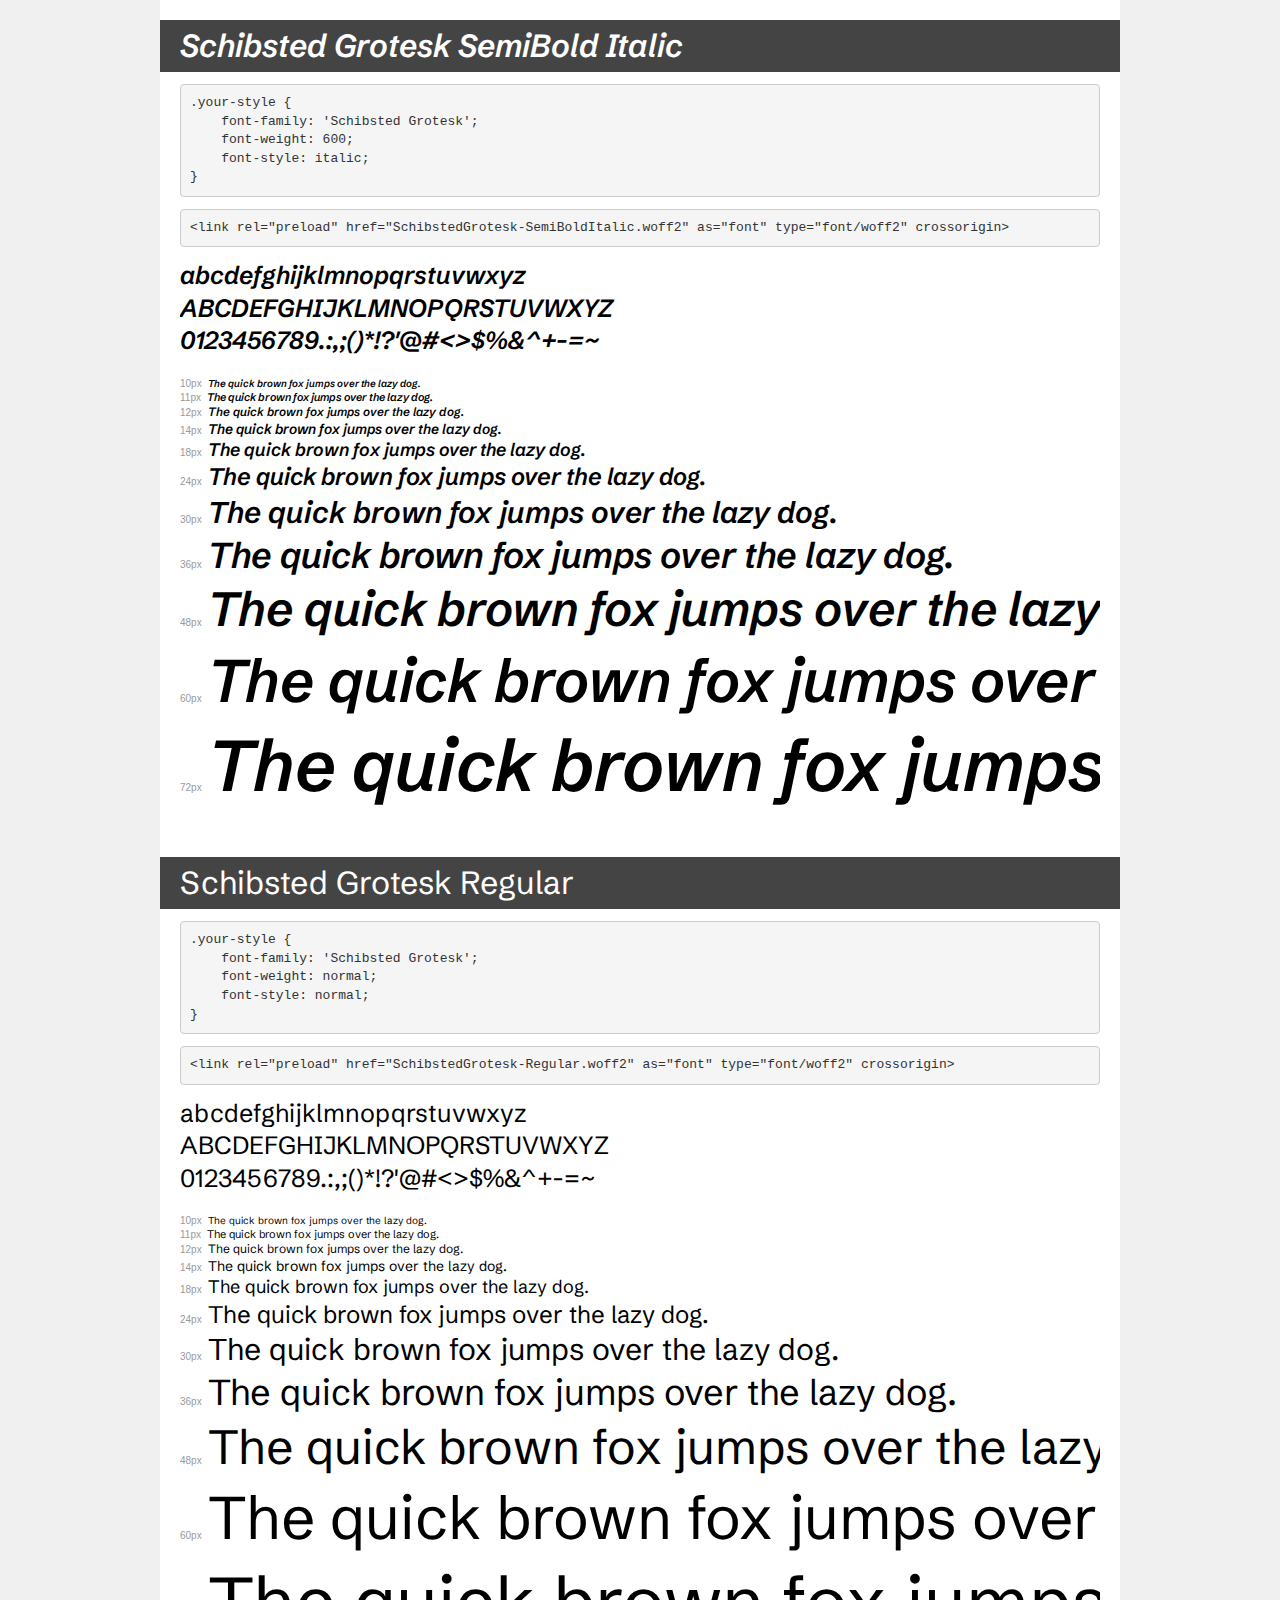
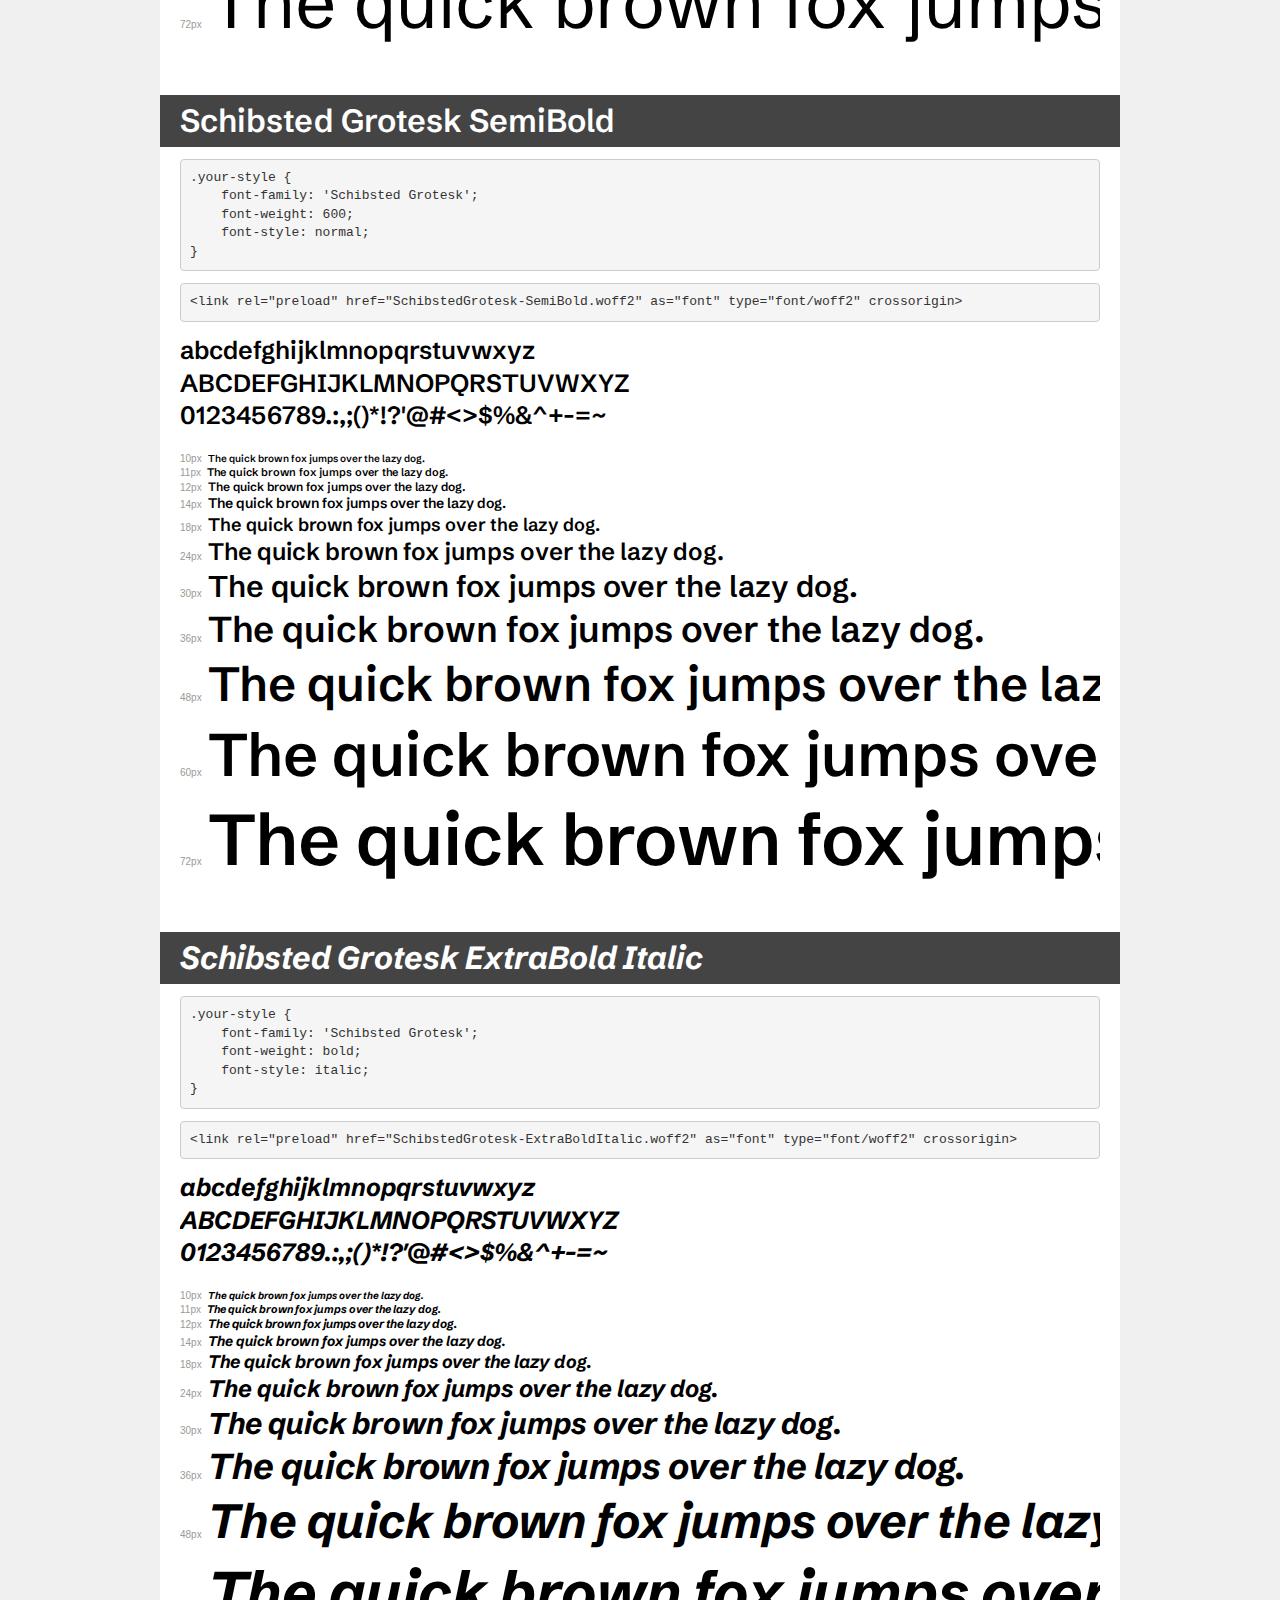
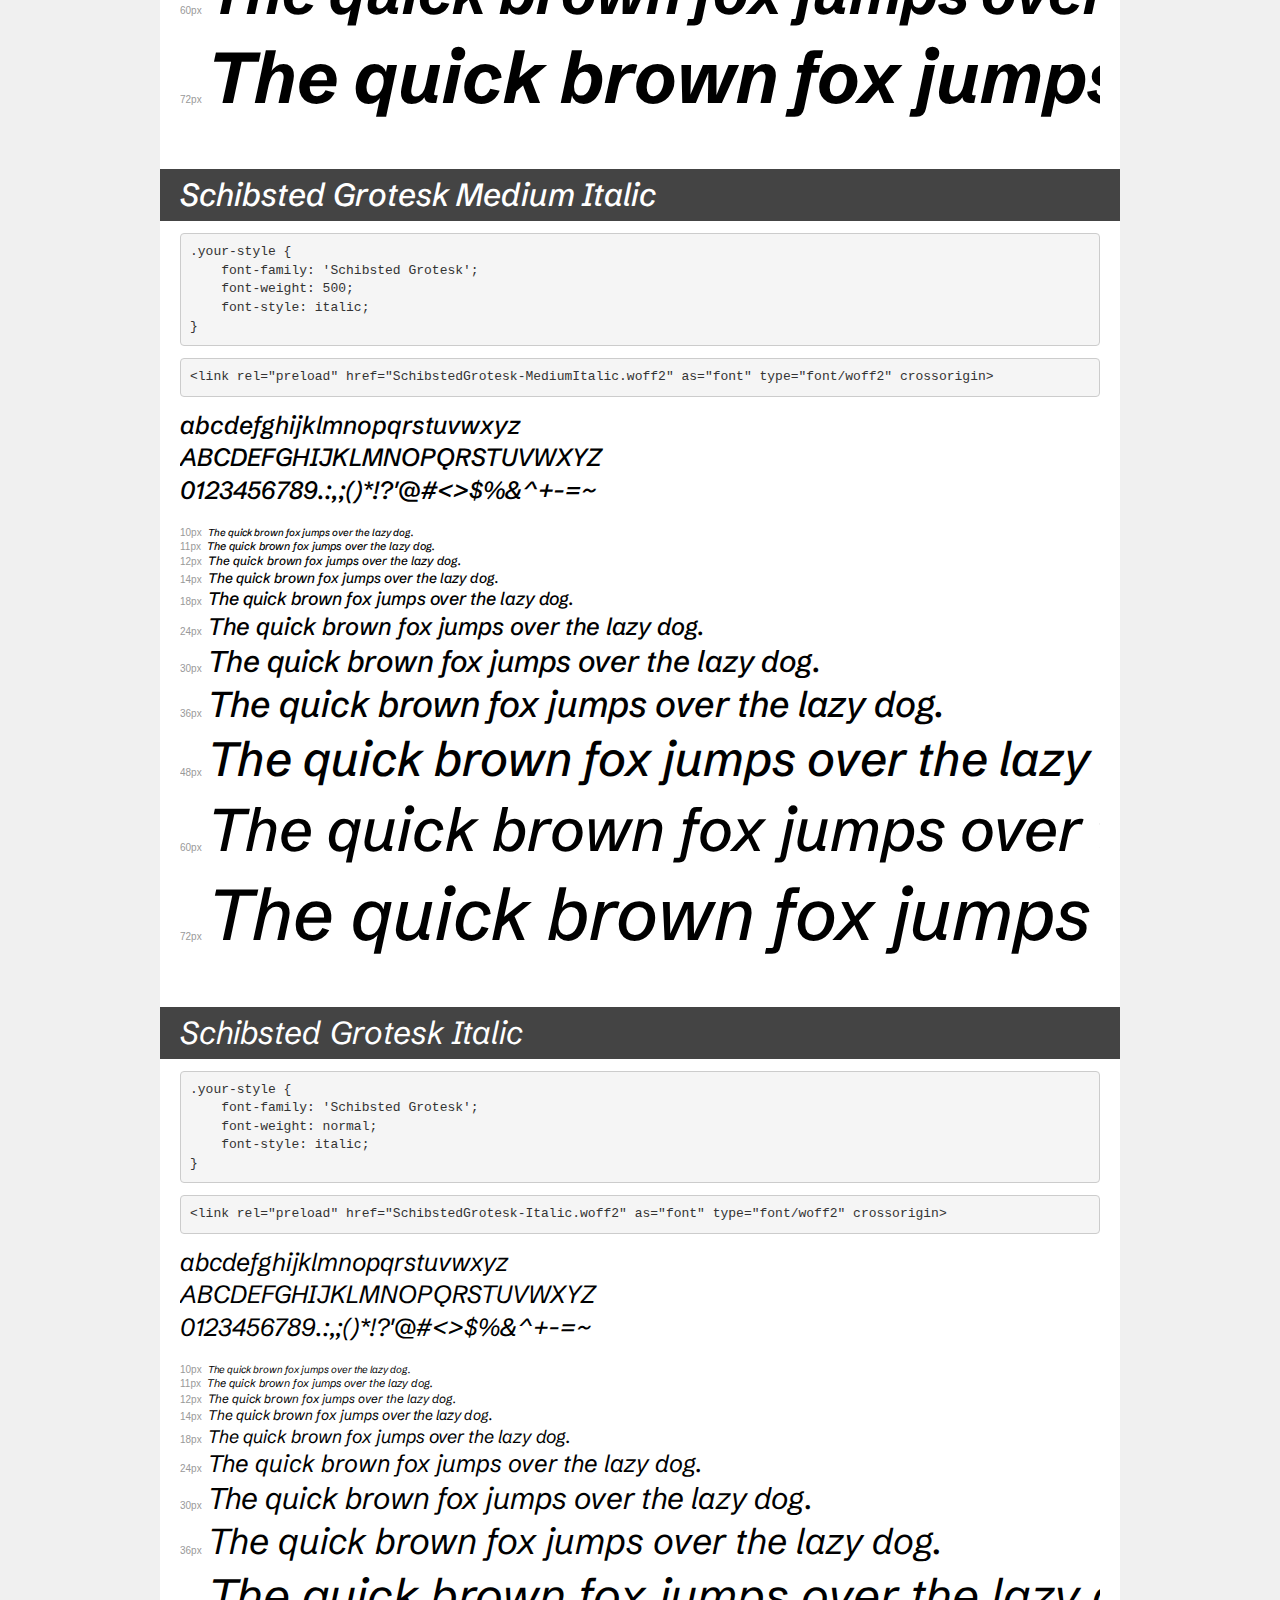
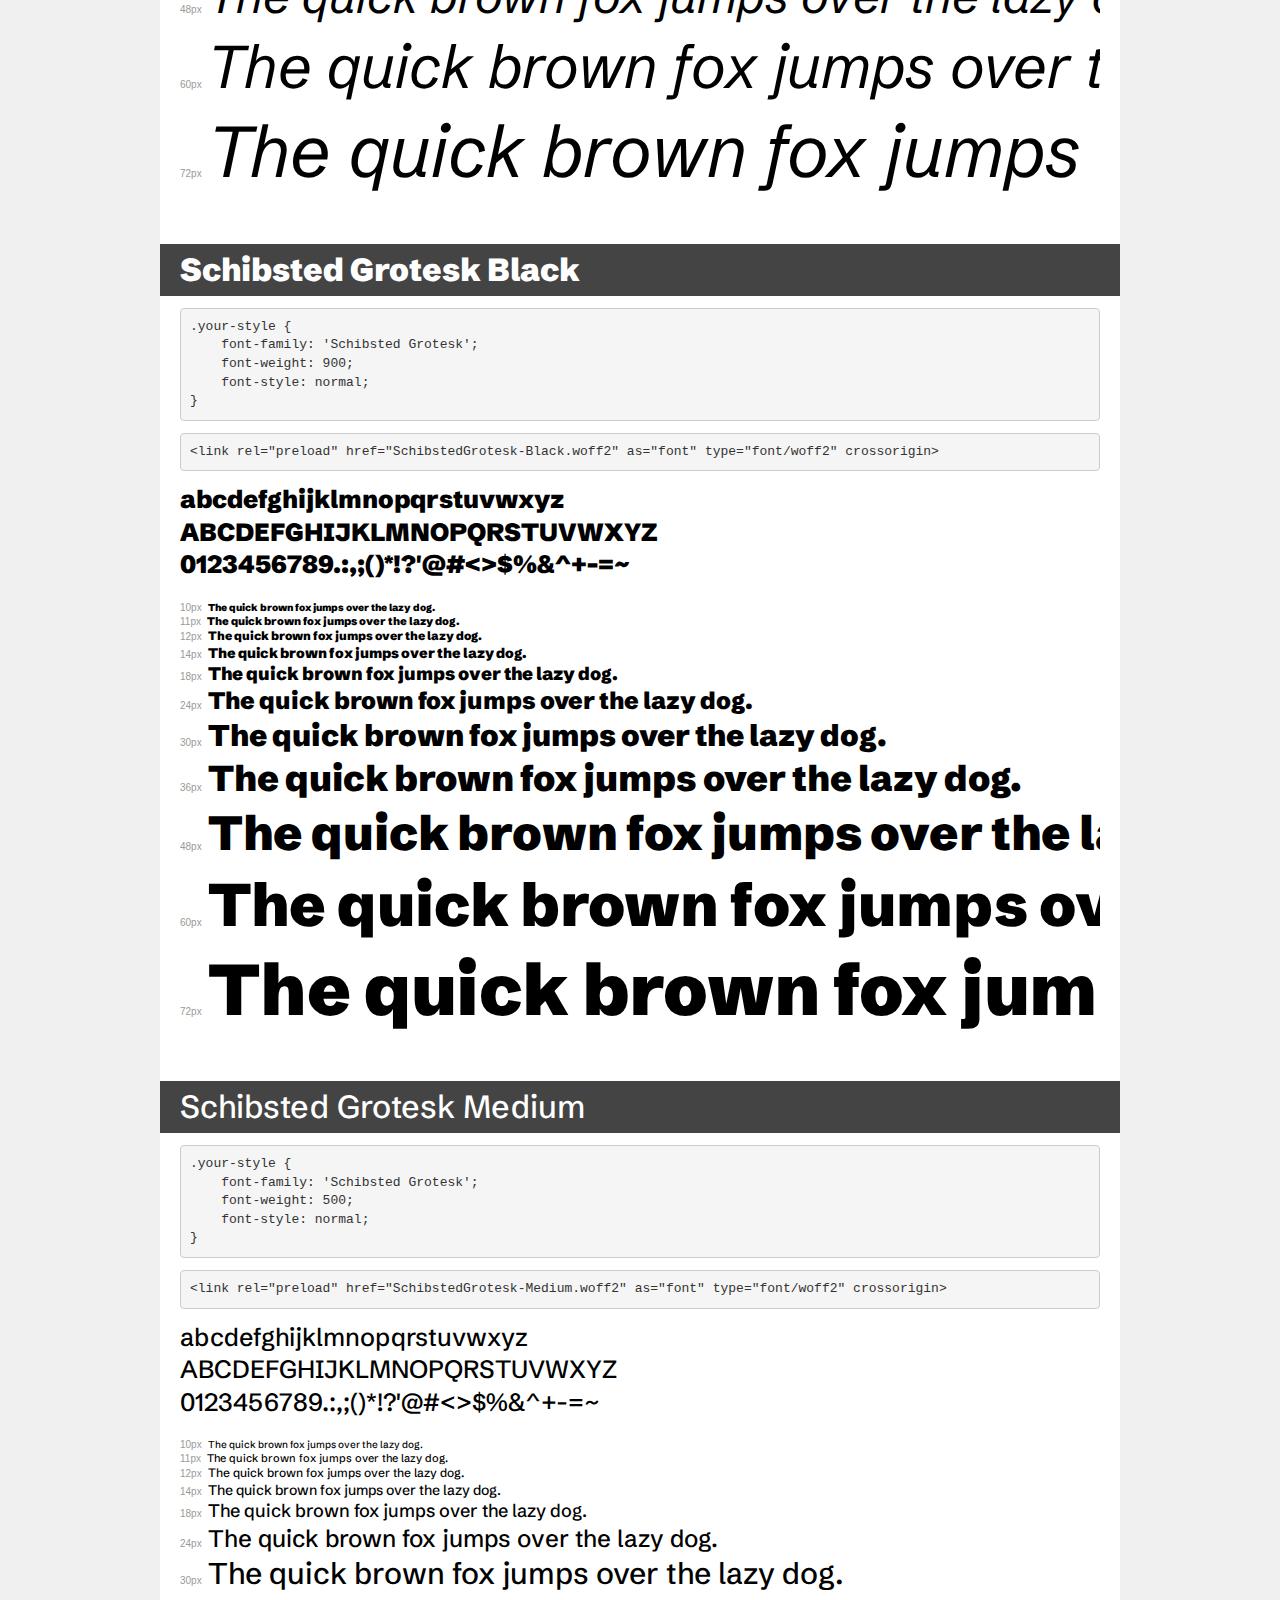
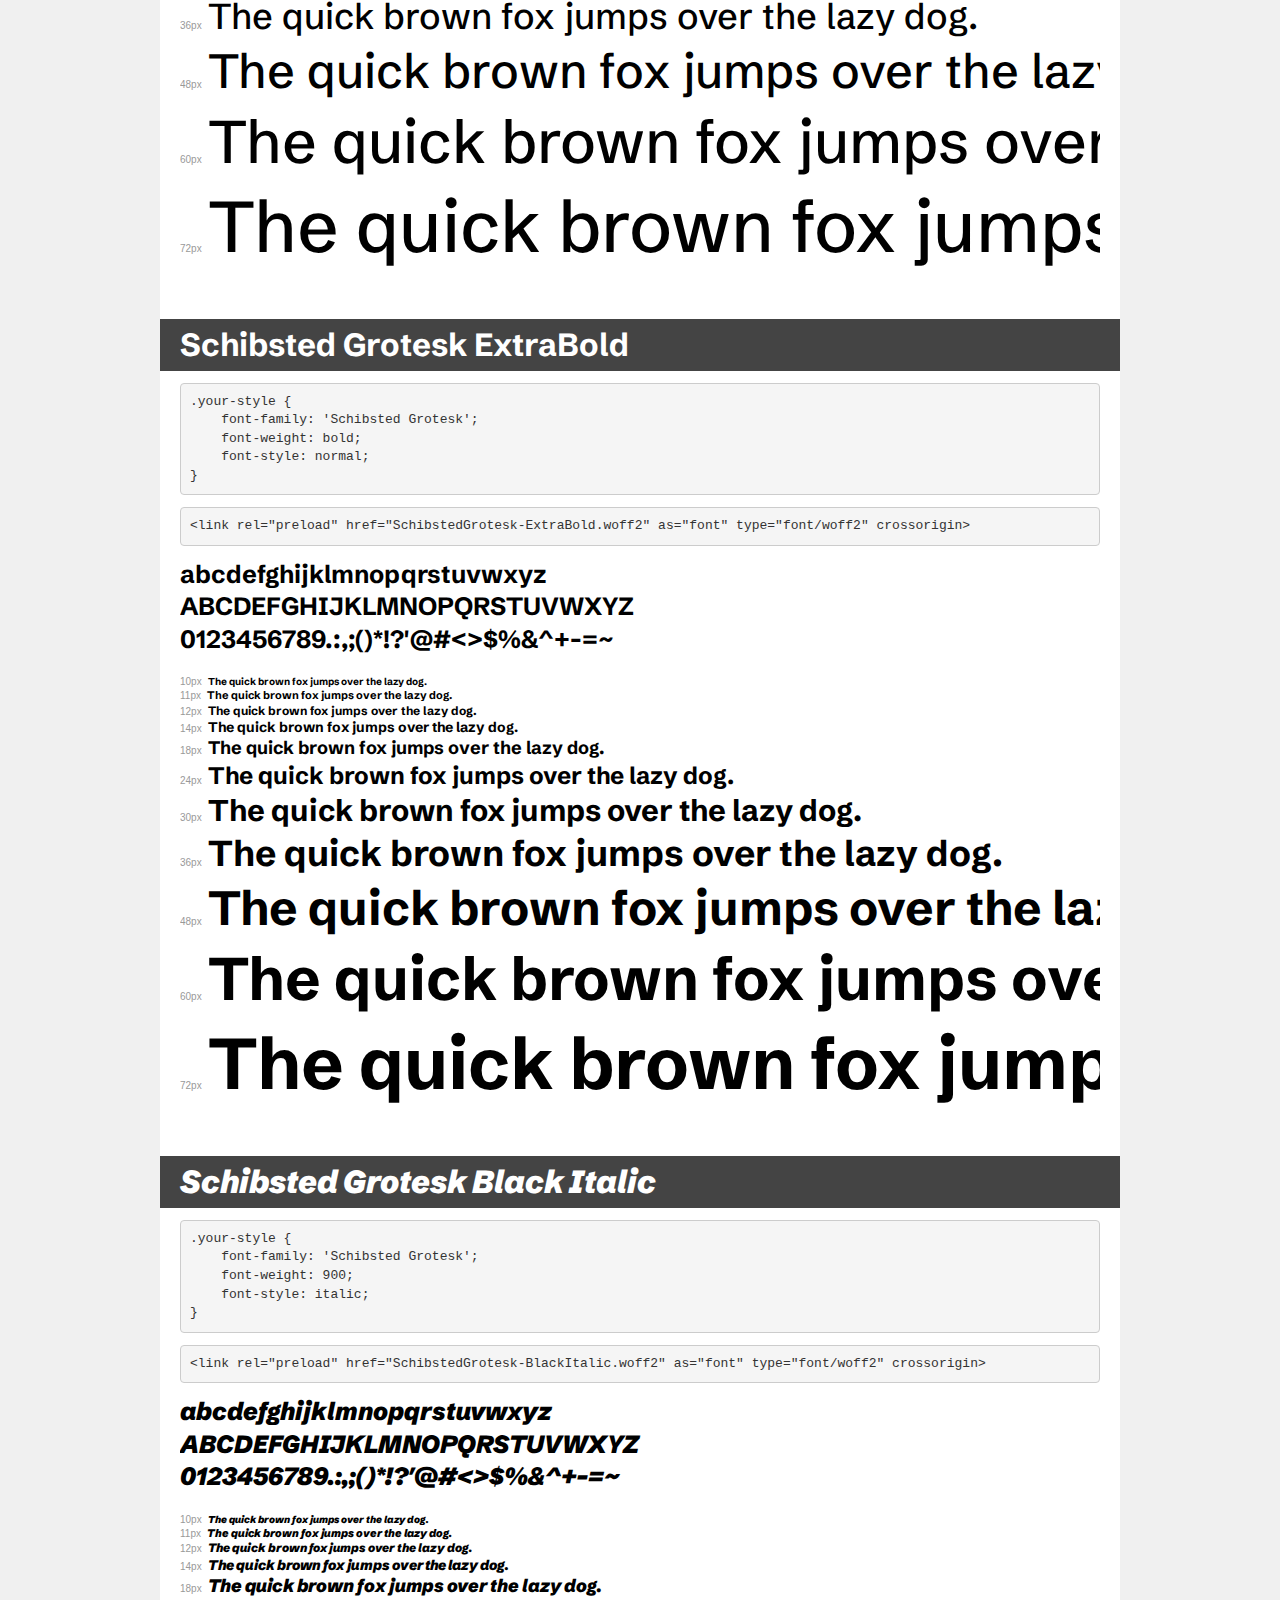
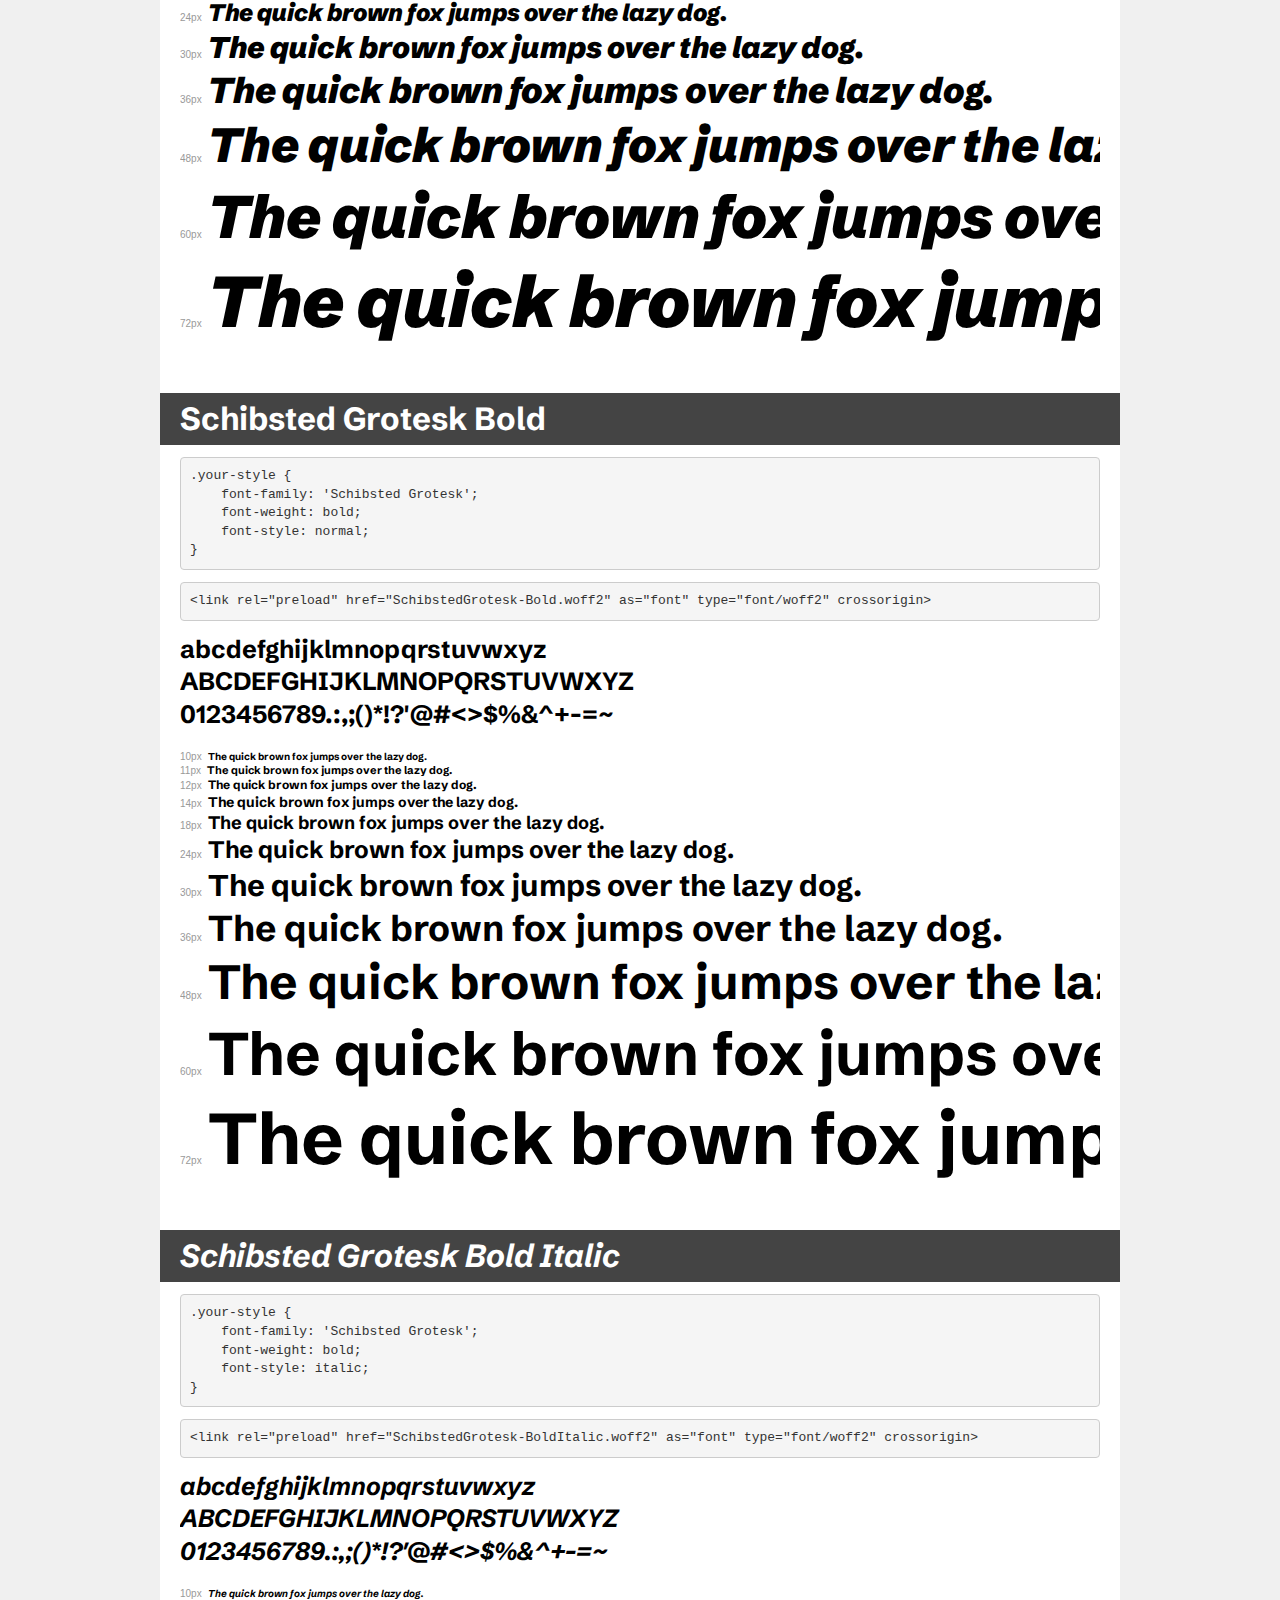
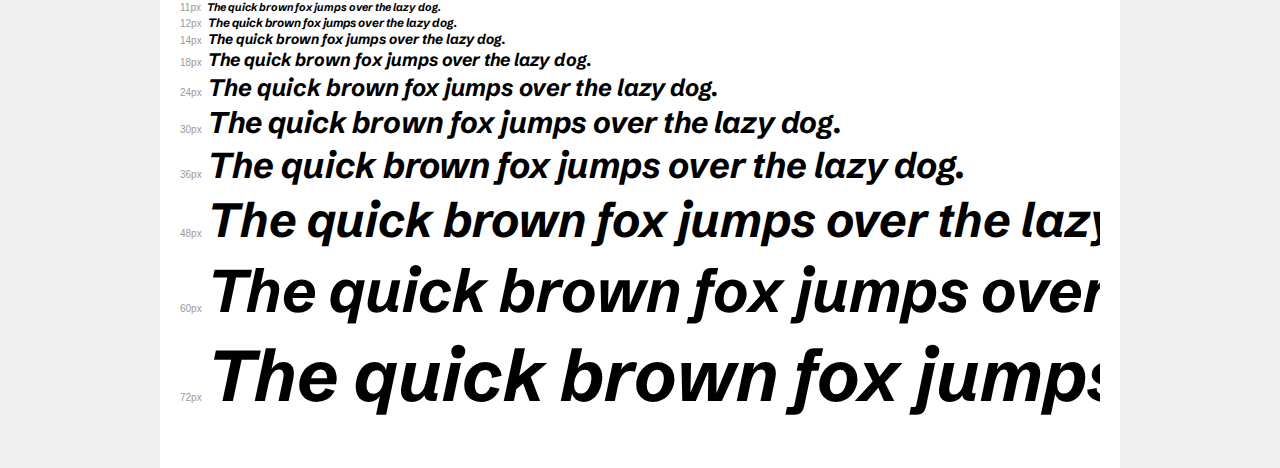
<file: assets/fonts/schibsted-grotesk/demo.html>
<!DOCTYPE html>
<html lang="en">
<head>
    <meta charset="utf-8">
    <meta http-equiv="X-UA-Compatible" content="IE=edge">
    <meta name="viewport" content="width=device-width, initial-scale=1">
    <meta name="robots" content="noindex, noarchive">
    <meta name="format-detection" content="telephone=no">
    <title>Transfonter demo</title>
    <link href="stylesheet.css" rel="stylesheet">
    <style>
        /*
        http://meyerweb.com/eric/tools/css/reset/
        v2.0 | 20110126
        License: none (public domain)
        */
        html, body, div, span, applet, object, iframe,
        h1, h2, h3, h4, h5, h6, p, blockquote, pre,
        a, abbr, acronym, address, big, cite, code,
        del, dfn, em, img, ins, kbd, q, s, samp,
        small, strike, strong, sub, sup, tt, var,
        b, u, i, center,
        dl, dt, dd, ol, ul, li,
        fieldset, form, label, legend,
        table, caption, tbody, tfoot, thead, tr, th, td,
        article, aside, canvas, details, embed,
        figure, figcaption, footer, header, hgroup,
        menu, nav, output, ruby, section, summary,
        time, mark, audio, video {
            margin: 0;
            padding: 0;
            border: 0;
            font-size: 100%;
            font: inherit;
            vertical-align: baseline;
        }
        /* HTML5 display-role reset for older browsers */
        article, aside, details, figcaption, figure,
        footer, header, hgroup, menu, nav, section {
            display: block;
        }
        body {
            line-height: 1;
        }
        ol, ul {
            list-style: none;
        }
        blockquote, q {
            quotes: none;
        }
        blockquote:before, blockquote:after,
        q:before, q:after {
            content: '';
            content: none;
        }
        table {
            border-collapse: collapse;
            border-spacing: 0;
        }
        /* demo styles */
        body {
            background: #f0f0f0;
            color: #000;
        }
        .page {
            background: #fff;
            width: 920px;
            margin: 0 auto;
            padding: 20px 20px 0 20px;
            overflow: hidden;
        }
        .font-container {
            overflow-x: auto;
            overflow-y: hidden;
            margin-bottom: 40px;
            line-height: 1.3;
            white-space: nowrap;
            padding-bottom: 5px;
        }
        h1 {
            position: relative;
            background: #444;
            font-size: 32px;
            color: #fff;
            padding: 10px 20px;
            margin: 0 -20px 12px -20px;
        }
        .letters {
            font-size: 25px;
            margin-bottom: 20px;
        }
        .s10:before {
            content: '10px';
        }
        .s11:before {
            content: '11px';
        }
        .s12:before {
            content: '12px';
        }
        .s14:before {
            content: '14px';
        }
        .s18:before {
            content: '18px';
        }
        .s24:before {
            content: '24px';
        }
        .s30:before {
            content: '30px';
        }
        .s36:before {
            content: '36px';
        }
        .s48:before {
            content: '48px';
        }
        .s60:before {
            content: '60px';
        }
        .s72:before {
            content: '72px';
        }
        .s10:before, .s11:before, .s12:before, .s14:before,
        .s18:before, .s24:before, .s30:before, .s36:before,
        .s48:before, .s60:before, .s72:before {
            font-family: Arial, sans-serif;
            font-size: 10px;
            font-weight: normal;
            font-style: normal;
            color: #999;
            padding-right: 6px;
        }
        pre {
            display: block;
            padding: 9px;
            margin: 0 0 12px;
            font-family: Monaco, Menlo, Consolas, "Courier New", monospace;
            font-size: 13px;
            line-height: 1.428571429;
            color: #333;
            font-weight: normal;
            font-style: normal;
            background-color: #f5f5f5;
            border: 1px solid #ccc;
            overflow-x: auto;
            border-radius: 4px;
        }
        /* responsive */
        @media (max-width: 959px) {
            .page {
                width: auto;
                margin: 0;
            }
        }
    </style>
</head>
<body>
<div class="page">
    <div class="demo">
        <h1 style="font-family: 'Schibsted Grotesk'; font-weight: 600; font-style: italic;">Schibsted Grotesk SemiBold Italic</h1>
        <pre title="Usage">.your-style {
    font-family: 'Schibsted Grotesk';
    font-weight: 600;
    font-style: italic;
}</pre>
        <pre title="Preload (optional)">
&lt;link rel=&quot;preload&quot; href=&quot;SchibstedGrotesk-SemiBoldItalic.woff2&quot; as=&quot;font&quot; type=&quot;font/woff2&quot; crossorigin&gt;</pre>
        <div class="font-container" style="font-family: 'Schibsted Grotesk'; font-weight: 600; font-style: italic;">
            <p class="letters">
                abcdefghijklmnopqrstuvwxyz<br>
ABCDEFGHIJKLMNOPQRSTUVWXYZ<br>
                0123456789.:,;()*!?'@#&lt;&gt;$%&^+-=~
            </p>
            <p class="s10" style="font-size: 10px;">The quick brown fox jumps over the lazy dog.</p>
            <p class="s11" style="font-size: 11px;">The quick brown fox jumps over the lazy dog.</p>
            <p class="s12" style="font-size: 12px;">The quick brown fox jumps over the lazy dog.</p>
            <p class="s14" style="font-size: 14px;">The quick brown fox jumps over the lazy dog.</p>
            <p class="s18" style="font-size: 18px;">The quick brown fox jumps over the lazy dog.</p>
            <p class="s24" style="font-size: 24px;">The quick brown fox jumps over the lazy dog.</p>
            <p class="s30" style="font-size: 30px;">The quick brown fox jumps over the lazy dog.</p>
            <p class="s36" style="font-size: 36px;">The quick brown fox jumps over the lazy dog.</p>
            <p class="s48" style="font-size: 48px;">The quick brown fox jumps over the lazy dog.</p>
            <p class="s60" style="font-size: 60px;">The quick brown fox jumps over the lazy dog.</p>
            <p class="s72" style="font-size: 72px;">The quick brown fox jumps over the lazy dog.</p>
        </div>
    </div>

    <div class="demo">
        <h1 style="font-family: 'Schibsted Grotesk'; font-weight: normal; font-style: normal;">Schibsted Grotesk Regular</h1>
        <pre title="Usage">.your-style {
    font-family: 'Schibsted Grotesk';
    font-weight: normal;
    font-style: normal;
}</pre>
        <pre title="Preload (optional)">
&lt;link rel=&quot;preload&quot; href=&quot;SchibstedGrotesk-Regular.woff2&quot; as=&quot;font&quot; type=&quot;font/woff2&quot; crossorigin&gt;</pre>
        <div class="font-container" style="font-family: 'Schibsted Grotesk'; font-weight: normal; font-style: normal;">
            <p class="letters">
                abcdefghijklmnopqrstuvwxyz<br>
ABCDEFGHIJKLMNOPQRSTUVWXYZ<br>
                0123456789.:,;()*!?'@#&lt;&gt;$%&^+-=~
            </p>
            <p class="s10" style="font-size: 10px;">The quick brown fox jumps over the lazy dog.</p>
            <p class="s11" style="font-size: 11px;">The quick brown fox jumps over the lazy dog.</p>
            <p class="s12" style="font-size: 12px;">The quick brown fox jumps over the lazy dog.</p>
            <p class="s14" style="font-size: 14px;">The quick brown fox jumps over the lazy dog.</p>
            <p class="s18" style="font-size: 18px;">The quick brown fox jumps over the lazy dog.</p>
            <p class="s24" style="font-size: 24px;">The quick brown fox jumps over the lazy dog.</p>
            <p class="s30" style="font-size: 30px;">The quick brown fox jumps over the lazy dog.</p>
            <p class="s36" style="font-size: 36px;">The quick brown fox jumps over the lazy dog.</p>
            <p class="s48" style="font-size: 48px;">The quick brown fox jumps over the lazy dog.</p>
            <p class="s60" style="font-size: 60px;">The quick brown fox jumps over the lazy dog.</p>
            <p class="s72" style="font-size: 72px;">The quick brown fox jumps over the lazy dog.</p>
        </div>
    </div>

    <div class="demo">
        <h1 style="font-family: 'Schibsted Grotesk'; font-weight: 600; font-style: normal;">Schibsted Grotesk SemiBold</h1>
        <pre title="Usage">.your-style {
    font-family: 'Schibsted Grotesk';
    font-weight: 600;
    font-style: normal;
}</pre>
        <pre title="Preload (optional)">
&lt;link rel=&quot;preload&quot; href=&quot;SchibstedGrotesk-SemiBold.woff2&quot; as=&quot;font&quot; type=&quot;font/woff2&quot; crossorigin&gt;</pre>
        <div class="font-container" style="font-family: 'Schibsted Grotesk'; font-weight: 600; font-style: normal;">
            <p class="letters">
                abcdefghijklmnopqrstuvwxyz<br>
ABCDEFGHIJKLMNOPQRSTUVWXYZ<br>
                0123456789.:,;()*!?'@#&lt;&gt;$%&^+-=~
            </p>
            <p class="s10" style="font-size: 10px;">The quick brown fox jumps over the lazy dog.</p>
            <p class="s11" style="font-size: 11px;">The quick brown fox jumps over the lazy dog.</p>
            <p class="s12" style="font-size: 12px;">The quick brown fox jumps over the lazy dog.</p>
            <p class="s14" style="font-size: 14px;">The quick brown fox jumps over the lazy dog.</p>
            <p class="s18" style="font-size: 18px;">The quick brown fox jumps over the lazy dog.</p>
            <p class="s24" style="font-size: 24px;">The quick brown fox jumps over the lazy dog.</p>
            <p class="s30" style="font-size: 30px;">The quick brown fox jumps over the lazy dog.</p>
            <p class="s36" style="font-size: 36px;">The quick brown fox jumps over the lazy dog.</p>
            <p class="s48" style="font-size: 48px;">The quick brown fox jumps over the lazy dog.</p>
            <p class="s60" style="font-size: 60px;">The quick brown fox jumps over the lazy dog.</p>
            <p class="s72" style="font-size: 72px;">The quick brown fox jumps over the lazy dog.</p>
        </div>
    </div>

    <div class="demo">
        <h1 style="font-family: 'Schibsted Grotesk'; font-weight: bold; font-style: italic;">Schibsted Grotesk ExtraBold Italic</h1>
        <pre title="Usage">.your-style {
    font-family: 'Schibsted Grotesk';
    font-weight: bold;
    font-style: italic;
}</pre>
        <pre title="Preload (optional)">
&lt;link rel=&quot;preload&quot; href=&quot;SchibstedGrotesk-ExtraBoldItalic.woff2&quot; as=&quot;font&quot; type=&quot;font/woff2&quot; crossorigin&gt;</pre>
        <div class="font-container" style="font-family: 'Schibsted Grotesk'; font-weight: bold; font-style: italic;">
            <p class="letters">
                abcdefghijklmnopqrstuvwxyz<br>
ABCDEFGHIJKLMNOPQRSTUVWXYZ<br>
                0123456789.:,;()*!?'@#&lt;&gt;$%&^+-=~
            </p>
            <p class="s10" style="font-size: 10px;">The quick brown fox jumps over the lazy dog.</p>
            <p class="s11" style="font-size: 11px;">The quick brown fox jumps over the lazy dog.</p>
            <p class="s12" style="font-size: 12px;">The quick brown fox jumps over the lazy dog.</p>
            <p class="s14" style="font-size: 14px;">The quick brown fox jumps over the lazy dog.</p>
            <p class="s18" style="font-size: 18px;">The quick brown fox jumps over the lazy dog.</p>
            <p class="s24" style="font-size: 24px;">The quick brown fox jumps over the lazy dog.</p>
            <p class="s30" style="font-size: 30px;">The quick brown fox jumps over the lazy dog.</p>
            <p class="s36" style="font-size: 36px;">The quick brown fox jumps over the lazy dog.</p>
            <p class="s48" style="font-size: 48px;">The quick brown fox jumps over the lazy dog.</p>
            <p class="s60" style="font-size: 60px;">The quick brown fox jumps over the lazy dog.</p>
            <p class="s72" style="font-size: 72px;">The quick brown fox jumps over the lazy dog.</p>
        </div>
    </div>

    <div class="demo">
        <h1 style="font-family: 'Schibsted Grotesk'; font-weight: 500; font-style: italic;">Schibsted Grotesk Medium Italic</h1>
        <pre title="Usage">.your-style {
    font-family: 'Schibsted Grotesk';
    font-weight: 500;
    font-style: italic;
}</pre>
        <pre title="Preload (optional)">
&lt;link rel=&quot;preload&quot; href=&quot;SchibstedGrotesk-MediumItalic.woff2&quot; as=&quot;font&quot; type=&quot;font/woff2&quot; crossorigin&gt;</pre>
        <div class="font-container" style="font-family: 'Schibsted Grotesk'; font-weight: 500; font-style: italic;">
            <p class="letters">
                abcdefghijklmnopqrstuvwxyz<br>
ABCDEFGHIJKLMNOPQRSTUVWXYZ<br>
                0123456789.:,;()*!?'@#&lt;&gt;$%&^+-=~
            </p>
            <p class="s10" style="font-size: 10px;">The quick brown fox jumps over the lazy dog.</p>
            <p class="s11" style="font-size: 11px;">The quick brown fox jumps over the lazy dog.</p>
            <p class="s12" style="font-size: 12px;">The quick brown fox jumps over the lazy dog.</p>
            <p class="s14" style="font-size: 14px;">The quick brown fox jumps over the lazy dog.</p>
            <p class="s18" style="font-size: 18px;">The quick brown fox jumps over the lazy dog.</p>
            <p class="s24" style="font-size: 24px;">The quick brown fox jumps over the lazy dog.</p>
            <p class="s30" style="font-size: 30px;">The quick brown fox jumps over the lazy dog.</p>
            <p class="s36" style="font-size: 36px;">The quick brown fox jumps over the lazy dog.</p>
            <p class="s48" style="font-size: 48px;">The quick brown fox jumps over the lazy dog.</p>
            <p class="s60" style="font-size: 60px;">The quick brown fox jumps over the lazy dog.</p>
            <p class="s72" style="font-size: 72px;">The quick brown fox jumps over the lazy dog.</p>
        </div>
    </div>

    <div class="demo">
        <h1 style="font-family: 'Schibsted Grotesk'; font-weight: normal; font-style: italic;">Schibsted Grotesk Italic</h1>
        <pre title="Usage">.your-style {
    font-family: 'Schibsted Grotesk';
    font-weight: normal;
    font-style: italic;
}</pre>
        <pre title="Preload (optional)">
&lt;link rel=&quot;preload&quot; href=&quot;SchibstedGrotesk-Italic.woff2&quot; as=&quot;font&quot; type=&quot;font/woff2&quot; crossorigin&gt;</pre>
        <div class="font-container" style="font-family: 'Schibsted Grotesk'; font-weight: normal; font-style: italic;">
            <p class="letters">
                abcdefghijklmnopqrstuvwxyz<br>
ABCDEFGHIJKLMNOPQRSTUVWXYZ<br>
                0123456789.:,;()*!?'@#&lt;&gt;$%&^+-=~
            </p>
            <p class="s10" style="font-size: 10px;">The quick brown fox jumps over the lazy dog.</p>
            <p class="s11" style="font-size: 11px;">The quick brown fox jumps over the lazy dog.</p>
            <p class="s12" style="font-size: 12px;">The quick brown fox jumps over the lazy dog.</p>
            <p class="s14" style="font-size: 14px;">The quick brown fox jumps over the lazy dog.</p>
            <p class="s18" style="font-size: 18px;">The quick brown fox jumps over the lazy dog.</p>
            <p class="s24" style="font-size: 24px;">The quick brown fox jumps over the lazy dog.</p>
            <p class="s30" style="font-size: 30px;">The quick brown fox jumps over the lazy dog.</p>
            <p class="s36" style="font-size: 36px;">The quick brown fox jumps over the lazy dog.</p>
            <p class="s48" style="font-size: 48px;">The quick brown fox jumps over the lazy dog.</p>
            <p class="s60" style="font-size: 60px;">The quick brown fox jumps over the lazy dog.</p>
            <p class="s72" style="font-size: 72px;">The quick brown fox jumps over the lazy dog.</p>
        </div>
    </div>

    <div class="demo">
        <h1 style="font-family: 'Schibsted Grotesk'; font-weight: 900; font-style: normal;">Schibsted Grotesk Black</h1>
        <pre title="Usage">.your-style {
    font-family: 'Schibsted Grotesk';
    font-weight: 900;
    font-style: normal;
}</pre>
        <pre title="Preload (optional)">
&lt;link rel=&quot;preload&quot; href=&quot;SchibstedGrotesk-Black.woff2&quot; as=&quot;font&quot; type=&quot;font/woff2&quot; crossorigin&gt;</pre>
        <div class="font-container" style="font-family: 'Schibsted Grotesk'; font-weight: 900; font-style: normal;">
            <p class="letters">
                abcdefghijklmnopqrstuvwxyz<br>
ABCDEFGHIJKLMNOPQRSTUVWXYZ<br>
                0123456789.:,;()*!?'@#&lt;&gt;$%&^+-=~
            </p>
            <p class="s10" style="font-size: 10px;">The quick brown fox jumps over the lazy dog.</p>
            <p class="s11" style="font-size: 11px;">The quick brown fox jumps over the lazy dog.</p>
            <p class="s12" style="font-size: 12px;">The quick brown fox jumps over the lazy dog.</p>
            <p class="s14" style="font-size: 14px;">The quick brown fox jumps over the lazy dog.</p>
            <p class="s18" style="font-size: 18px;">The quick brown fox jumps over the lazy dog.</p>
            <p class="s24" style="font-size: 24px;">The quick brown fox jumps over the lazy dog.</p>
            <p class="s30" style="font-size: 30px;">The quick brown fox jumps over the lazy dog.</p>
            <p class="s36" style="font-size: 36px;">The quick brown fox jumps over the lazy dog.</p>
            <p class="s48" style="font-size: 48px;">The quick brown fox jumps over the lazy dog.</p>
            <p class="s60" style="font-size: 60px;">The quick brown fox jumps over the lazy dog.</p>
            <p class="s72" style="font-size: 72px;">The quick brown fox jumps over the lazy dog.</p>
        </div>
    </div>

    <div class="demo">
        <h1 style="font-family: 'Schibsted Grotesk'; font-weight: 500; font-style: normal;">Schibsted Grotesk Medium</h1>
        <pre title="Usage">.your-style {
    font-family: 'Schibsted Grotesk';
    font-weight: 500;
    font-style: normal;
}</pre>
        <pre title="Preload (optional)">
&lt;link rel=&quot;preload&quot; href=&quot;SchibstedGrotesk-Medium.woff2&quot; as=&quot;font&quot; type=&quot;font/woff2&quot; crossorigin&gt;</pre>
        <div class="font-container" style="font-family: 'Schibsted Grotesk'; font-weight: 500; font-style: normal;">
            <p class="letters">
                abcdefghijklmnopqrstuvwxyz<br>
ABCDEFGHIJKLMNOPQRSTUVWXYZ<br>
                0123456789.:,;()*!?'@#&lt;&gt;$%&^+-=~
            </p>
            <p class="s10" style="font-size: 10px;">The quick brown fox jumps over the lazy dog.</p>
            <p class="s11" style="font-size: 11px;">The quick brown fox jumps over the lazy dog.</p>
            <p class="s12" style="font-size: 12px;">The quick brown fox jumps over the lazy dog.</p>
            <p class="s14" style="font-size: 14px;">The quick brown fox jumps over the lazy dog.</p>
            <p class="s18" style="font-size: 18px;">The quick brown fox jumps over the lazy dog.</p>
            <p class="s24" style="font-size: 24px;">The quick brown fox jumps over the lazy dog.</p>
            <p class="s30" style="font-size: 30px;">The quick brown fox jumps over the lazy dog.</p>
            <p class="s36" style="font-size: 36px;">The quick brown fox jumps over the lazy dog.</p>
            <p class="s48" style="font-size: 48px;">The quick brown fox jumps over the lazy dog.</p>
            <p class="s60" style="font-size: 60px;">The quick brown fox jumps over the lazy dog.</p>
            <p class="s72" style="font-size: 72px;">The quick brown fox jumps over the lazy dog.</p>
        </div>
    </div>

    <div class="demo">
        <h1 style="font-family: 'Schibsted Grotesk'; font-weight: bold; font-style: normal;">Schibsted Grotesk ExtraBold</h1>
        <pre title="Usage">.your-style {
    font-family: 'Schibsted Grotesk';
    font-weight: bold;
    font-style: normal;
}</pre>
        <pre title="Preload (optional)">
&lt;link rel=&quot;preload&quot; href=&quot;SchibstedGrotesk-ExtraBold.woff2&quot; as=&quot;font&quot; type=&quot;font/woff2&quot; crossorigin&gt;</pre>
        <div class="font-container" style="font-family: 'Schibsted Grotesk'; font-weight: bold; font-style: normal;">
            <p class="letters">
                abcdefghijklmnopqrstuvwxyz<br>
ABCDEFGHIJKLMNOPQRSTUVWXYZ<br>
                0123456789.:,;()*!?'@#&lt;&gt;$%&^+-=~
            </p>
            <p class="s10" style="font-size: 10px;">The quick brown fox jumps over the lazy dog.</p>
            <p class="s11" style="font-size: 11px;">The quick brown fox jumps over the lazy dog.</p>
            <p class="s12" style="font-size: 12px;">The quick brown fox jumps over the lazy dog.</p>
            <p class="s14" style="font-size: 14px;">The quick brown fox jumps over the lazy dog.</p>
            <p class="s18" style="font-size: 18px;">The quick brown fox jumps over the lazy dog.</p>
            <p class="s24" style="font-size: 24px;">The quick brown fox jumps over the lazy dog.</p>
            <p class="s30" style="font-size: 30px;">The quick brown fox jumps over the lazy dog.</p>
            <p class="s36" style="font-size: 36px;">The quick brown fox jumps over the lazy dog.</p>
            <p class="s48" style="font-size: 48px;">The quick brown fox jumps over the lazy dog.</p>
            <p class="s60" style="font-size: 60px;">The quick brown fox jumps over the lazy dog.</p>
            <p class="s72" style="font-size: 72px;">The quick brown fox jumps over the lazy dog.</p>
        </div>
    </div>

    <div class="demo">
        <h1 style="font-family: 'Schibsted Grotesk'; font-weight: 900; font-style: italic;">Schibsted Grotesk Black Italic</h1>
        <pre title="Usage">.your-style {
    font-family: 'Schibsted Grotesk';
    font-weight: 900;
    font-style: italic;
}</pre>
        <pre title="Preload (optional)">
&lt;link rel=&quot;preload&quot; href=&quot;SchibstedGrotesk-BlackItalic.woff2&quot; as=&quot;font&quot; type=&quot;font/woff2&quot; crossorigin&gt;</pre>
        <div class="font-container" style="font-family: 'Schibsted Grotesk'; font-weight: 900; font-style: italic;">
            <p class="letters">
                abcdefghijklmnopqrstuvwxyz<br>
ABCDEFGHIJKLMNOPQRSTUVWXYZ<br>
                0123456789.:,;()*!?'@#&lt;&gt;$%&^+-=~
            </p>
            <p class="s10" style="font-size: 10px;">The quick brown fox jumps over the lazy dog.</p>
            <p class="s11" style="font-size: 11px;">The quick brown fox jumps over the lazy dog.</p>
            <p class="s12" style="font-size: 12px;">The quick brown fox jumps over the lazy dog.</p>
            <p class="s14" style="font-size: 14px;">The quick brown fox jumps over the lazy dog.</p>
            <p class="s18" style="font-size: 18px;">The quick brown fox jumps over the lazy dog.</p>
            <p class="s24" style="font-size: 24px;">The quick brown fox jumps over the lazy dog.</p>
            <p class="s30" style="font-size: 30px;">The quick brown fox jumps over the lazy dog.</p>
            <p class="s36" style="font-size: 36px;">The quick brown fox jumps over the lazy dog.</p>
            <p class="s48" style="font-size: 48px;">The quick brown fox jumps over the lazy dog.</p>
            <p class="s60" style="font-size: 60px;">The quick brown fox jumps over the lazy dog.</p>
            <p class="s72" style="font-size: 72px;">The quick brown fox jumps over the lazy dog.</p>
        </div>
    </div>

    <div class="demo">
        <h1 style="font-family: 'Schibsted Grotesk'; font-weight: bold; font-style: normal;">Schibsted Grotesk Bold</h1>
        <pre title="Usage">.your-style {
    font-family: 'Schibsted Grotesk';
    font-weight: bold;
    font-style: normal;
}</pre>
        <pre title="Preload (optional)">
&lt;link rel=&quot;preload&quot; href=&quot;SchibstedGrotesk-Bold.woff2&quot; as=&quot;font&quot; type=&quot;font/woff2&quot; crossorigin&gt;</pre>
        <div class="font-container" style="font-family: 'Schibsted Grotesk'; font-weight: bold; font-style: normal;">
            <p class="letters">
                abcdefghijklmnopqrstuvwxyz<br>
ABCDEFGHIJKLMNOPQRSTUVWXYZ<br>
                0123456789.:,;()*!?'@#&lt;&gt;$%&^+-=~
            </p>
            <p class="s10" style="font-size: 10px;">The quick brown fox jumps over the lazy dog.</p>
            <p class="s11" style="font-size: 11px;">The quick brown fox jumps over the lazy dog.</p>
            <p class="s12" style="font-size: 12px;">The quick brown fox jumps over the lazy dog.</p>
            <p class="s14" style="font-size: 14px;">The quick brown fox jumps over the lazy dog.</p>
            <p class="s18" style="font-size: 18px;">The quick brown fox jumps over the lazy dog.</p>
            <p class="s24" style="font-size: 24px;">The quick brown fox jumps over the lazy dog.</p>
            <p class="s30" style="font-size: 30px;">The quick brown fox jumps over the lazy dog.</p>
            <p class="s36" style="font-size: 36px;">The quick brown fox jumps over the lazy dog.</p>
            <p class="s48" style="font-size: 48px;">The quick brown fox jumps over the lazy dog.</p>
            <p class="s60" style="font-size: 60px;">The quick brown fox jumps over the lazy dog.</p>
            <p class="s72" style="font-size: 72px;">The quick brown fox jumps over the lazy dog.</p>
        </div>
    </div>

    <div class="demo">
        <h1 style="font-family: 'Schibsted Grotesk'; font-weight: bold; font-style: italic;">Schibsted Grotesk Bold Italic</h1>
        <pre title="Usage">.your-style {
    font-family: 'Schibsted Grotesk';
    font-weight: bold;
    font-style: italic;
}</pre>
        <pre title="Preload (optional)">
&lt;link rel=&quot;preload&quot; href=&quot;SchibstedGrotesk-BoldItalic.woff2&quot; as=&quot;font&quot; type=&quot;font/woff2&quot; crossorigin&gt;</pre>
        <div class="font-container" style="font-family: 'Schibsted Grotesk'; font-weight: bold; font-style: italic;">
            <p class="letters">
                abcdefghijklmnopqrstuvwxyz<br>
ABCDEFGHIJKLMNOPQRSTUVWXYZ<br>
                0123456789.:,;()*!?'@#&lt;&gt;$%&^+-=~
            </p>
            <p class="s10" style="font-size: 10px;">The quick brown fox jumps over the lazy dog.</p>
            <p class="s11" style="font-size: 11px;">The quick brown fox jumps over the lazy dog.</p>
            <p class="s12" style="font-size: 12px;">The quick brown fox jumps over the lazy dog.</p>
            <p class="s14" style="font-size: 14px;">The quick brown fox jumps over the lazy dog.</p>
            <p class="s18" style="font-size: 18px;">The quick brown fox jumps over the lazy dog.</p>
            <p class="s24" style="font-size: 24px;">The quick brown fox jumps over the lazy dog.</p>
            <p class="s30" style="font-size: 30px;">The quick brown fox jumps over the lazy dog.</p>
            <p class="s36" style="font-size: 36px;">The quick brown fox jumps over the lazy dog.</p>
            <p class="s48" style="font-size: 48px;">The quick brown fox jumps over the lazy dog.</p>
            <p class="s60" style="font-size: 60px;">The quick brown fox jumps over the lazy dog.</p>
            <p class="s72" style="font-size: 72px;">The quick brown fox jumps over the lazy dog.</p>
        </div>
    </div>

</div>
</body>
</html>
</file>
<file: assets/fonts/schibsted-grotesk/stylesheet.css>
@font-face {
    font-family: 'Schibsted Grotesk';
    src: url('SchibstedGrotesk-SemiBoldItalic.woff2') format('woff2');
    font-weight: 600;
    font-style: italic;
    font-display: swap;
}

@font-face {
    font-family: 'Schibsted Grotesk';
    src: url('SchibstedGrotesk-Regular.woff2') format('woff2');
    font-weight: normal;
    font-style: normal;
    font-display: swap;
}

@font-face {
    font-family: 'Schibsted Grotesk';
    src: url('SchibstedGrotesk-SemiBold.woff2') format('woff2');
    font-weight: 600;
    font-style: normal;
    font-display: swap;
}

@font-face {
    font-family: 'Schibsted Grotesk';
    src: url('SchibstedGrotesk-ExtraBoldItalic.woff2') format('woff2');
    font-weight: bold;
    font-style: italic;
    font-display: swap;
}

@font-face {
    font-family: 'Schibsted Grotesk';
    src: url('SchibstedGrotesk-MediumItalic.woff2') format('woff2');
    font-weight: 500;
    font-style: italic;
    font-display: swap;
}

@font-face {
    font-family: 'Schibsted Grotesk';
    src: url('SchibstedGrotesk-Italic.woff2') format('woff2');
    font-weight: normal;
    font-style: italic;
    font-display: swap;
}

@font-face {
    font-family: 'Schibsted Grotesk';
    src: url('SchibstedGrotesk-Black.woff2') format('woff2');
    font-weight: 900;
    font-style: normal;
    font-display: swap;
}

@font-face {
    font-family: 'Schibsted Grotesk';
    src: url('SchibstedGrotesk-Medium.woff2') format('woff2');
    font-weight: 500;
    font-style: normal;
    font-display: swap;
}

@font-face {
    font-family: 'Schibsted Grotesk';
    src: url('SchibstedGrotesk-ExtraBold.woff2') format('woff2');
    font-weight: bold;
    font-style: normal;
    font-display: swap;
}

@font-face {
    font-family: 'Schibsted Grotesk';
    src: url('SchibstedGrotesk-BlackItalic.woff2') format('woff2');
    font-weight: 900;
    font-style: italic;
    font-display: swap;
}

@font-face {
    font-family: 'Schibsted Grotesk';
    src: url('SchibstedGrotesk-Bold.woff2') format('woff2');
    font-weight: bold;
    font-style: normal;
    font-display: swap;
}

@font-face {
    font-family: 'Schibsted Grotesk';
    src: url('SchibstedGrotesk-BoldItalic.woff2') format('woff2');
    font-weight: bold;
    font-style: italic;
    font-display: swap;
}
</file>
